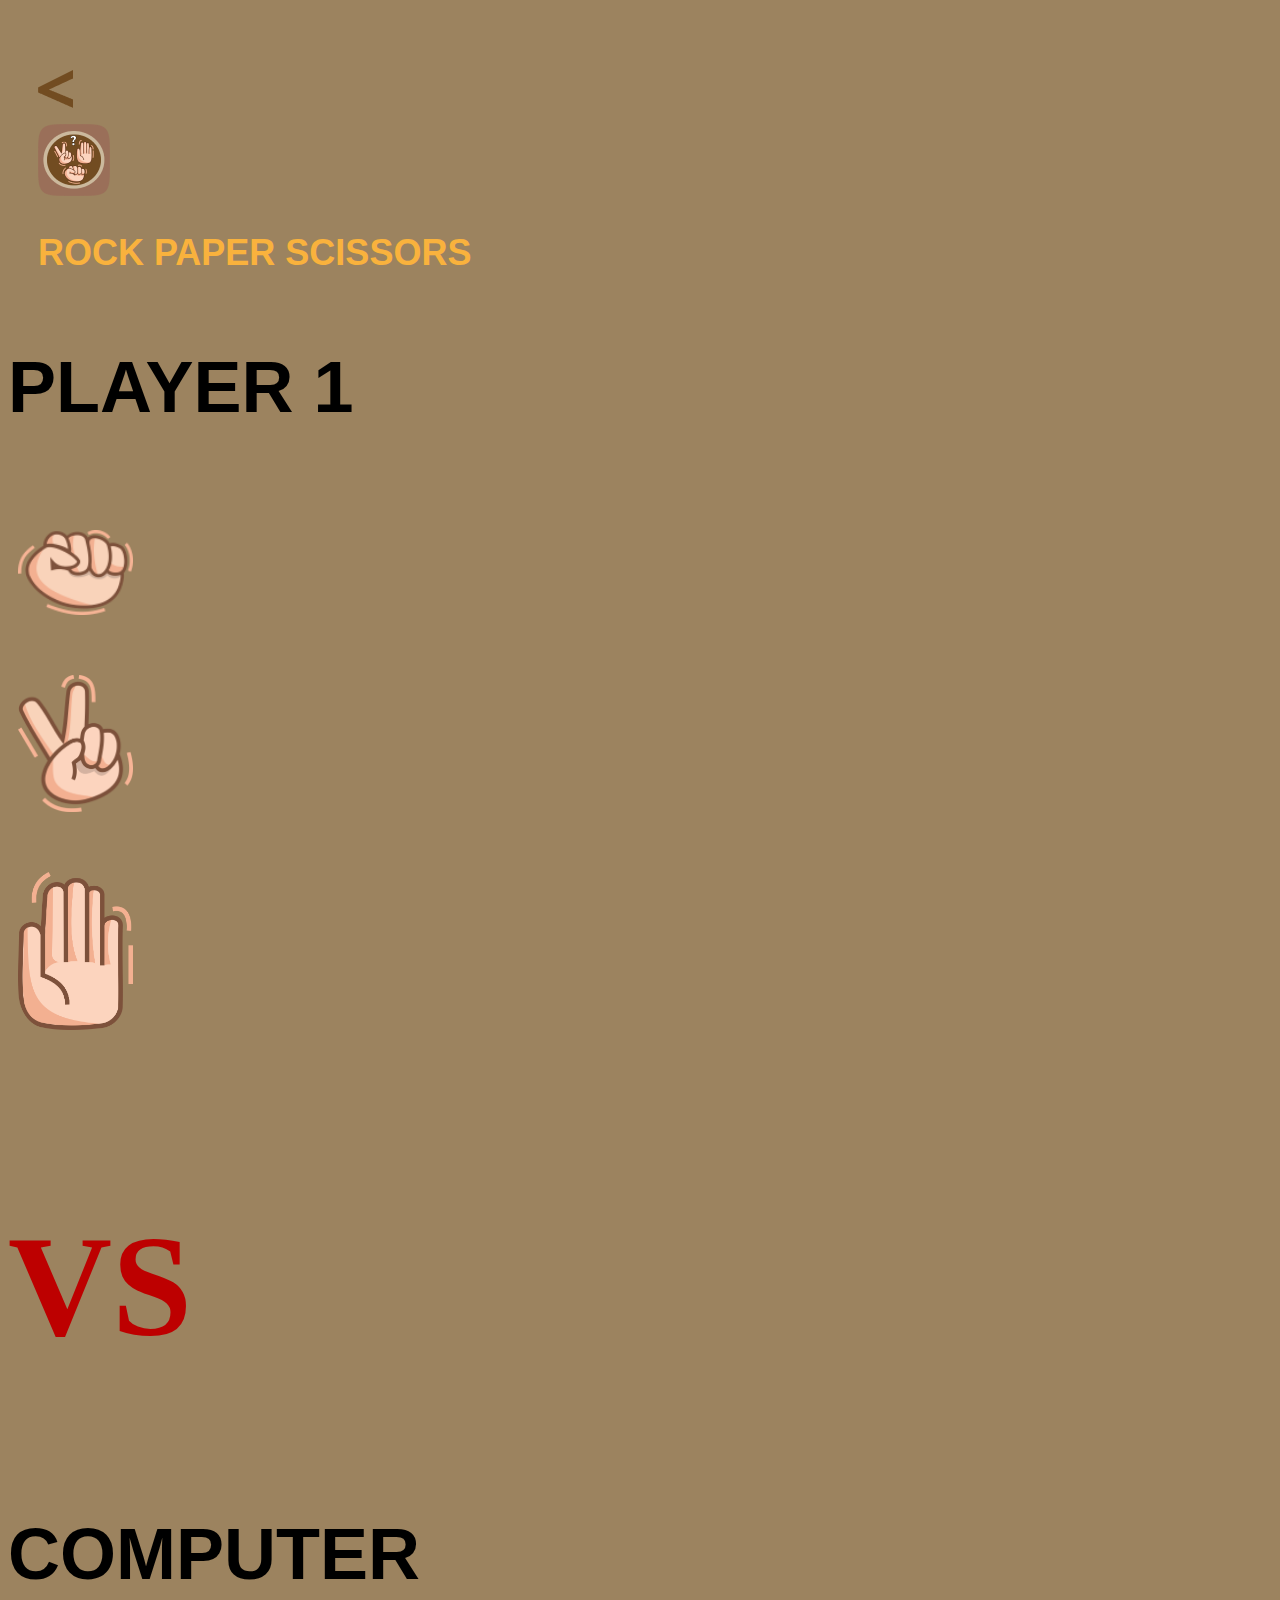
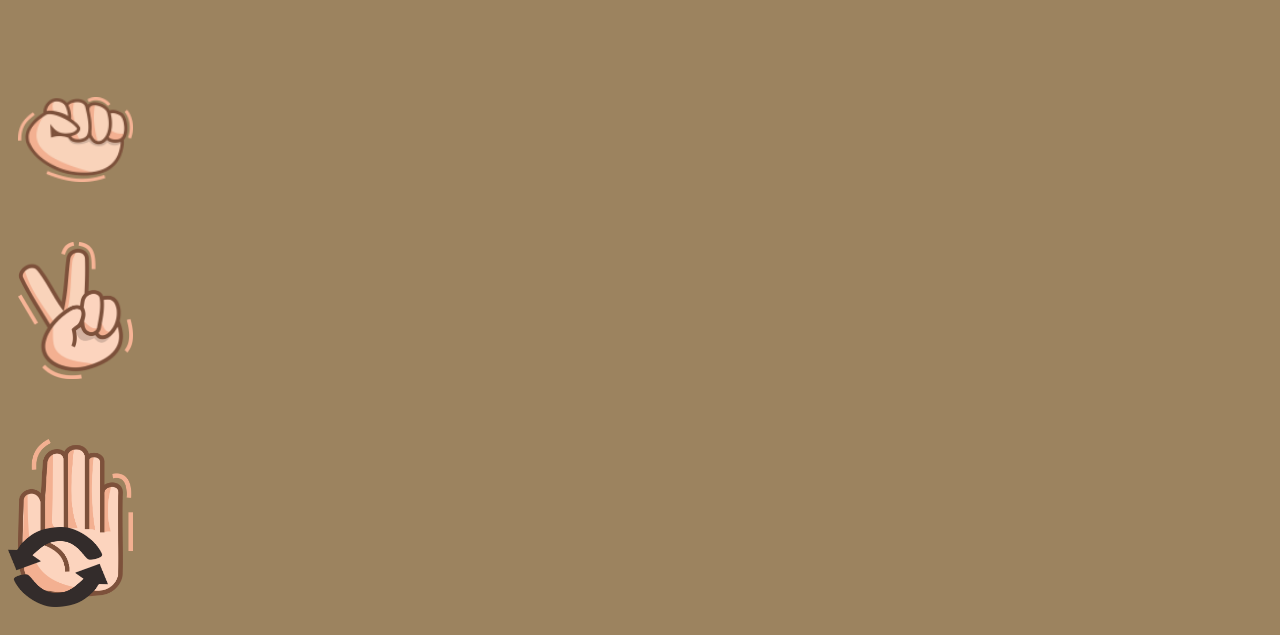
<file: home.html>
<html>
  <title></title>
  <head>
    <link
      href="https://cdn.jsdelivr.net/npm/bootstrap@5.1.1/dist/css/bootstrap.min.css"
      rel="stylesheet"
      integrity="sha384-F3w7mX95PdgyTmZZMECAngseQB83DfGTowi0iMjiWaeVhAn4FJkqJByhZMI3AhiU"
      crossorigin="anonymous"
    />
    <link rel="stylesheet" href="style.css" />
  </head>
  <body>
    <div
      class="menu d-flex flex-row justify-content-start align-items-center mt-2"
    >
      <p><img src="./assets/assets/_.png" alt="" /></p>
      <p><img src="./assets/assets/logo 1.png" alt="" /></p>
      <p class="title">ROCK PAPER SCISSORS</p>
    </div>

    <div class="row">
      <div class="offset-md-2 col-md-8">
        <div class="row h-100">
          <div
            class="
              col-4
              d-flex
              align-items-center
              flex-column
              justify-content-center
              pb-5
              mt-2
            "
          >
            <p class="player">PLAYER 1</p>
            <div id="playerBatu">
              <img
                onclick="playerOne('batu')"
                class="imgBatu"
                src="./assets/assets/batu.png"
                alt=""
              />
            </div>
            <div id="playerGunting">
              <img
                onclick="playerOne('gunting')"
                class="imgGunting"
                src="./assets/assets/gunting.png"
                alt=""
              />
            </div>
            <div id="playerKertas">
              <img
                onclick="playerOne('kertas')"
                class="imgKertas"
                src="./assets/assets/kertas.png"
                alt=""
              />
            </div>
          </div>
          <div
            class="
              col-4
              d-flex
              align-items-center
              flex-column
              justify-content-center
              pb-5
              mt-5
            "
          >
            <p class="status" id="statusPlayer">VS</p>
          </div>

          <div
            class="
              col-4
              d-flex
              align-items-center
              flex-column
              justify-content-center
              pb-5
              mt-2
            "
          >
            <p class="player">COMPUTER</p>
            <div id="comBatu">
              <img class="imgBatu" src="./assets/assets/batu.png" alt="" />
            </div>

            <div id="comGunting">
              <img
                class="imgGunting"
                src="./assets/assets/gunting.png"
                alt=""
              />
            </div>

            <div id="comKertas">
              <img class="imgKertas" src="./assets/assets/kertas.png" alt="" />
            </div>
          </div>
        </div>
      </div>
    </div>
    <div
      class="row d-flex flex-column justify-content-center align-items-center"
    >
      <img
        onclick="refreshAll()"
        src="./assets/assets/refresh.png"
        style="height: 80px; width: 100px; margin-top: -100px"
        alt=""
      />
    </div>
    <script src="./home.js"></script>
  </body>
</html>
</file>
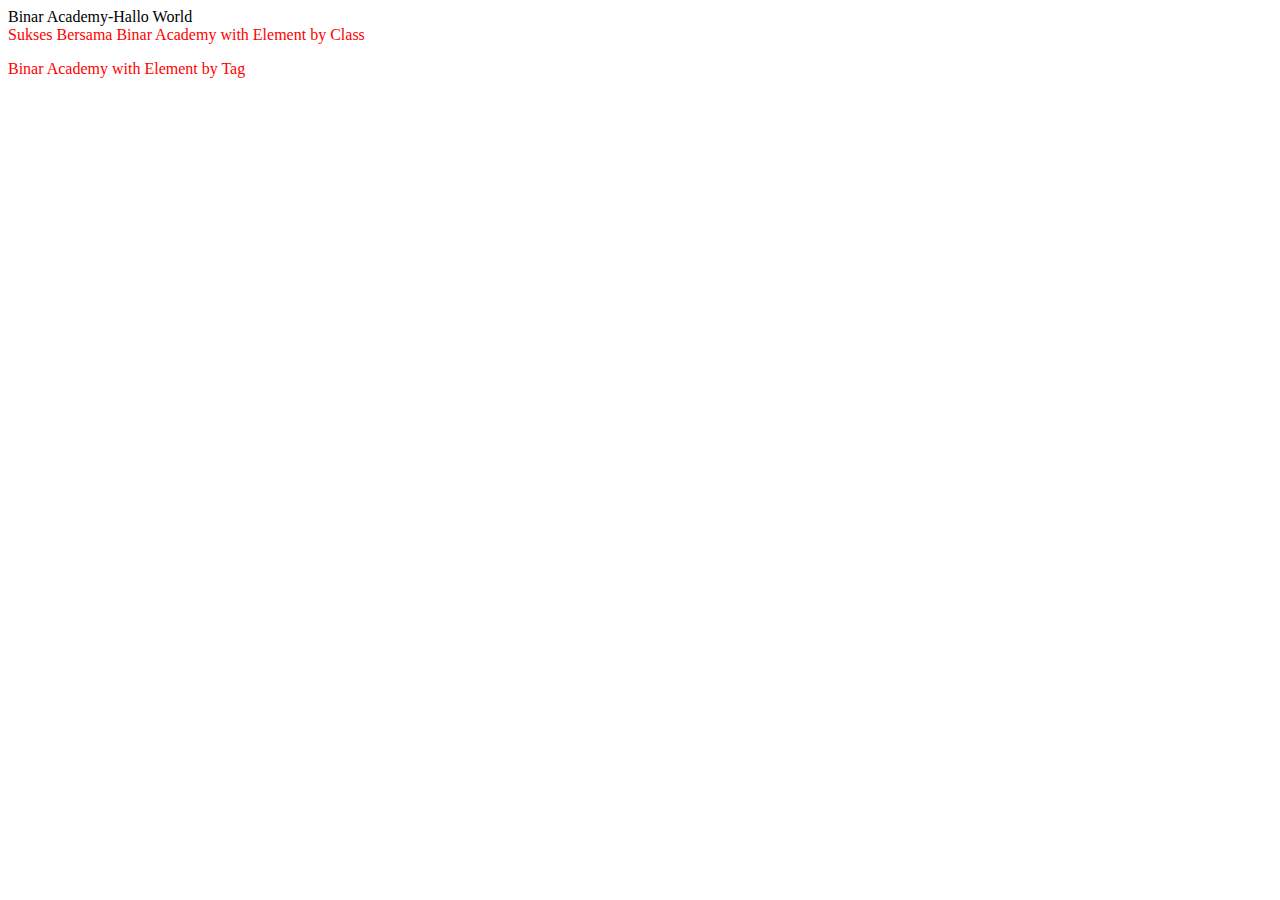
<file: soal 4.3.html>
<!DOCTYPE html>
<html lang="en">
<head>
    <meta charset="UTF-8">
    <meta http-equiv="X-UA-Compatible" content="IE=edge">
    <meta name="viewport" content="width=device-width, initial-scale=1.0">
    <title>Document</title>
    <style>
        .gantiWarna{
            color:red;
        }
    </style>
</head>
<body>
    <div id="aku">Binar Academy</div>
    
    <div class="aku">Sukses Bersama Binar Academy with Element by Class</div>

    <p>Binar Academy with Element by Tag</p>
    <script src="./soal 4.3.js"></script>
    <script src="./soal 4.4.js"></script>
</body>
</html>
</file>
<file: style.css>
body {
  background-color: #9c835f;
}
.menu{
  margin-left:30px;
  margin-top: 70px;
}
.menu p {
  padding-right: 20px;
}
.header p {
  margin-top: 10px;
  padding-right: 30px;
}
.backy {
}
.hasilPemenang{
  display: flex;
  flex-direction: column;
  justify-content: center;
  align-items: center;
  width: 271.11px;
  height: 166.93px;

  background: #4C9654;
  border-radius: 10px;
  transform: rotate(-28.87deg);
  font-size: 36px;
  color: #FFFFFF;
  text-align: center;
}
.imgGunting {
  width: 115px;
  padding: 30px 10px 30px 10px;
}
.imgBatu {
  width: 115px;
  padding: 30px 10px 30px 10px;
}
.imgKertas {
  width: 115px;
  padding: 30px 10px 30px 10px;
}
.logo {
}
.player {
  font-weight: bold;
  font-size: 72px;
  text-transform: uppercase;
  font-family: -apple-system, BlinkMacSystemFont, "Segoe UI", Roboto, Oxygen,
    Ubuntu, Cantarell, "Open Sans", "Helvetica Neue", sans-serif;
}
.player img {
  margin-top: 26px;
}

.selectImg {
  background-color: #c4c4c4;
  border-radius: 30px;
  width: 150px;
  align-items: center;
  display: flex;
  flex-direction: row;
  justify-content: center;
}
.status {
  font-weight: bold;
  font-size: 144px;
  text-transform: uppercase;

  color: #bd0000;
}
.title {
  font-family: -apple-system, BlinkMacSystemFont, "Segoe UI", Roboto, Oxygen,
    Ubuntu, Cantarell, "Open Sans", "Helvetica Neue", sans-serif;

  font-weight: bold;
  font-size: 36px;
  color: #f9b23d;
}
</file>
